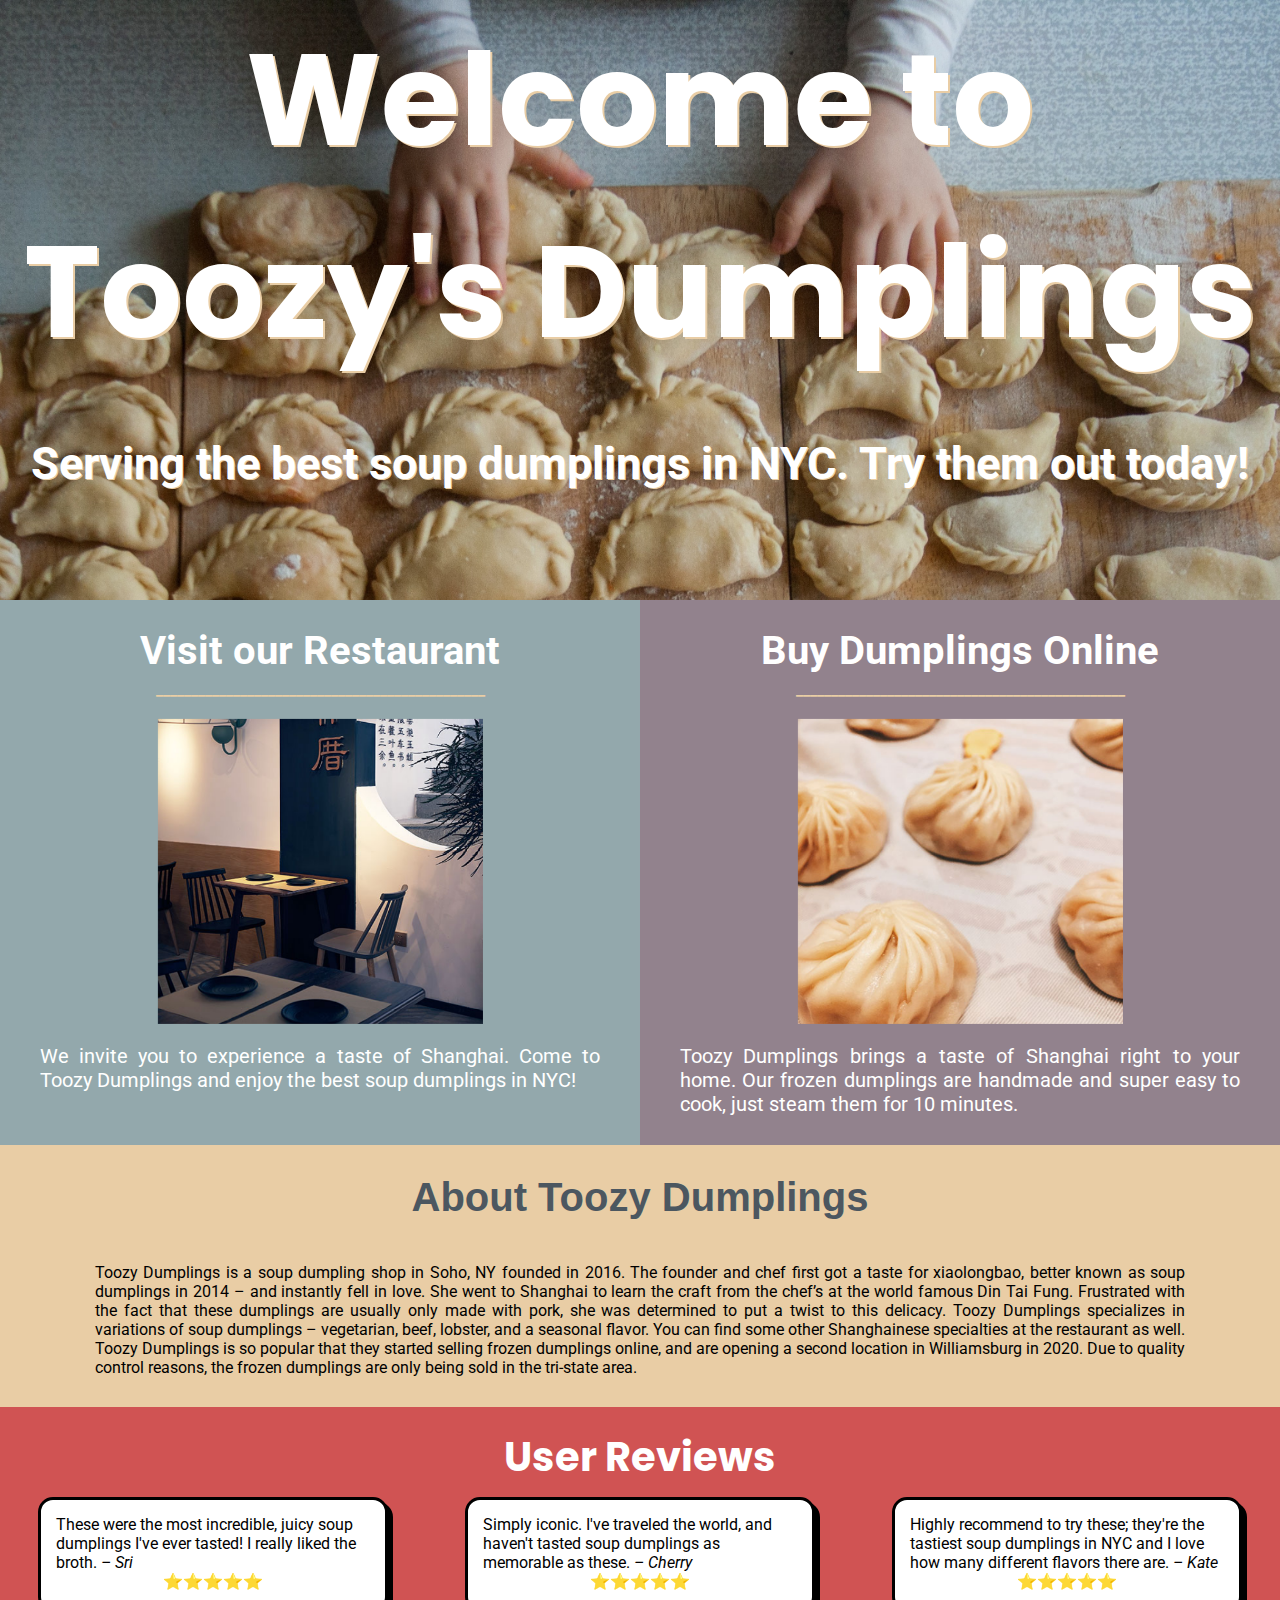
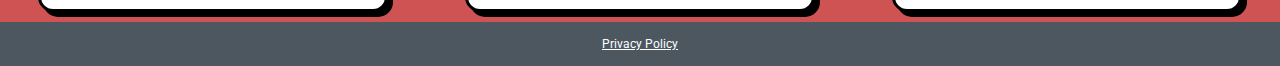
<file: index.html>
<!DOCTYPE html>
<html lang="en">
<head>
  <meta charset="UTF-8">
  <meta name="description" content="Toozy Dumplings is a soup dumpling restaurant in Soho, serving authentic Shanghai style cuisine with a twist.">
  <meta name="keywords" content="dumplings, ">
  <meta name="author" content="Jessica Toib">
  <meta name="viewport" content="width=device-width, initial-scale=1.0">
  <meta http-equiv="X-UA-Compatible" content="ie=edge">
  <link rel="stylesheet" href="style.css">
  <title>Toozy Dumplings – Soup Dumplings NYC</title>
  <!-- Global site tag (gtag.js) - Google Analytics -->
  <script async src="https://www.googletagmanager.com/gtag/js?id=UA-151736418-1"></script>
  <script>
    window.dataLayer = window.dataLayer || [];
    function gtag(){dataLayer.push(arguments);}
    gtag('js', new Date());
    gtag('config', 'UA-151736418-1');
  </script>
  <link href="https://fonts.googleapis.com/css?family=Playfair+Display|Roboto&display=swap" rel="stylesheet">
</head>
<body>
  <div class="page">
    <div class="jumbotron">
      <h1 id="headtext">Welcome to Toozy's Dumplings</h1>
      <br></br>
      <h2 id="subtext">Serving the best soup dumplings in NYC. Try them out today!</h2>
    </div>
    <div class="visit-restaurant">
      <h2 id="headcome"><a class="piclink visit" href="https://www.deluxegreenbo.com/" target="_blank" rel="nofollow">Visit our Restaurant</h2>
      <p id="line"> _______________________________________________</p>
      <div class="container">
        <img class="cta" src="assets/visit.jpg" alt="soup dumplings in soho nyc">
        <div class="middle">
          <div class="pictext"><a class="piclink" href="https://www.deluxegreenbo.com/" target="_blank" rel="nofollow"><strong>Visit</strong></a></div>
        </div>
      </div>
      <p id="come">We invite you to experience a taste of Shanghai. Come to  Toozy Dumplings and enjoy the best soup dumplings in NYC!</p>
    </div>
    <div class="buy-online">
      <h2 id="headcome"><a class="piclink visit" href="http://kabobs.com/chicken-vegetable-soup-dumplings" target="_blank" rel="nofollow">Buy Dumplings Online</a></h2>
      <p id="line">_______________________________________________</p>
      <div class="container">
        <img class="cta" src="assets/frozendumpling.jpg" alt="buy soup dumplings online">
        <div class="middle">
          <div class="pictext"><a class="piclink" href="http://kabobs.com/chicken-vegetable-soup-dumplings" target="_blank" rel="nofollow"><strong>Buy</strong></a></div>
        </div>
      </div>
      <p id="come">Toozy Dumplings brings a taste of Shanghai right to your home. Our frozen dumplings are handmade and super easy to cook, just steam them for 10 minutes.  </p>
    </div>
    <div class="about">
      <h2 id="headabout">About Toozy Dumplings</h2>
      <br></br>
      <p id="about">Toozy Dumplings is a soup dumpling shop in Soho, NY founded in 2016. The founder and chef first got a taste for xiaolongbao, better known as soup dumplings in 2014 – and instantly fell in love. She went to Shanghai to learn the craft from the chef’s at the world famous Din Tai Fung. Frustrated with the fact that these dumplings are usually only made with pork, she was determined to put a twist to this delicacy. Toozy Dumplings specializes in variations of soup dumplings – vegetarian, beef, lobster, and a seasonal flavor. You can find some other Shanghainese specialties at the restaurant as well. Toozy Dumplings is so popular that they started selling frozen dumplings online, and are opening a second location in Williamsburg in 2020. Due to quality control reasons, the frozen dumplings are only being sold in the tri-state area.</p>
    </div>
    <div class="reviews">
      <h2 id="headcome">User Reviews</h2>
      <div class="revholder">
        <div class="revbox">
          <p>These were the most incredible, juicy soup dumplings I've ever tasted! I really liked the broth. <em>– Sri</em></p>
          <p id="star">⭐⭐⭐⭐⭐</p>
        </div>
        <br></br>
        <div class="revbox">
          <p>Simply iconic. I've traveled the world, and haven't tasted soup dumplings as memorable as these. <em>– Cherry</em></p>
          <p id="star">⭐⭐⭐⭐⭐</p>
        </div>
        <br></br>
        <div class="revbox">
          <p>Highly recommend to try these; they're the tastiest soup dumplings in NYC and I love how many different flavors there are. <em>– Kate</em></p>
          <p id="star">⭐⭐⭐⭐⭐</p>
        </div>
      </div>
    </div>
    <div class="footer">
      <a class="piclink" href="https://docs.google.com/document/d/1bTXuc3JKdrupHqEZNhCNE4onqF0Y7piLhJVqDElH8uc/edit?usp=sharing">Privacy Policy</a>
    </div>
  </div>
</body>
</html>
</file>
<file: style.css>
@import url("https://fonts.googleapis.com/css?family=Poppins:300,400,500,600,700");
@import url('https://fonts.googleapis.com/css?family=Playfair+Display|Roboto&display=swap');

* {
  margin: 0;
  padding: 0;
  box-sizing: border-box;
  font-family: "Roboto", helvetica, sans-serif;
}
.page{
  display: flex;
  flex-wrap: wrap;
}
.jumbotron{
  background-image: url("assets/dumplingmany.jpg");
  background-size: 100% auto;
  background-repeat: no-repeat;
  min-height: 300px;
  width: 100%;
}
#headtext{
  font-family: "Poppins", helvetica, sans-serif;
  text-align: center;
  vertical-align: middle;
  padding: 50px 0;
  color: white;
  font-size: 10vw;
  text-shadow: 2px 2px #E9CDA5;
  margin: 0;
  padding: 5px 10px 5px 10px;
}
#subtext{
  text-align: center;
  vertical-align: middle;
  color: white;
  font-size: 3.5vw;
  text-shadow: 1px 1px #E9CDA5;
  margin: 0;
  padding: 5px 10px 5px 10px;
}
.cta{
  width: 325px;
  height: 325px;
  display: block;
  margin-left: auto;
  margin-right: auto;
  padding-top: 20px;
  opacity: 1;
  transition: .5s ease;
  backface-visibility: hidden;
}
.middle {
  transition: .5s ease;
  opacity: 0;
  position: absolute;
  top: 50%;
  left: 50%;
  transform: translate(-50%, -50%);
  -ms-transform: translate(-50%, -50%)
}
.container{
    position: relative;
}
.container:hover .cta{
  opacity: 0.3;
}
.container:hover .middle {
  opacity: 1;
}
.pictext {
  background-color: #4C5760;
  color: white;
  font-size: 16px;
  padding: 16px 32px;
}
.piclink:link, .piclink:visited, .piclink:active{
  color: white;
}
.piclink:hover{
  color: #E9CDA5;
}
.visit{
  text-decoration: none;
}
.visit-restaurant{
  background-color: #93A8AC;
  height: 620px;
  width: 100%;
}
.buy-online{
  background-color: #92828D;
  height: 670px;
  width: 100%;
}
#headcome{
  font-family: "Poppins", helvetica, sans-serif;
  font-style: semi-bold;
  text-align: center;
  padding-top: 20px;
  color: white;
  font-size: 40px;
}
#line{
  text-align: center;
  color: #E9CDA5;
  font-weight: bold;
}
#come{
  padding: 20px;
  color: white;
  font-size: 20px;
  text-align: justify;
  margin-left: 20px;
  margin-right: 20px;
}
.about{
  background-color: #E9CDA5;
  width: 100%;
  padding: 10px;
}
#headabout{
  font-family: "Poppins;", helvetica, sans-serif;
  font-style: semi-bold;
  text-align: center;
  padding-top: 20px;
  color: #4C5760;
  font-size: 40px;
}
#about{
  font-size: 16px;
  text-align: justify;
  margin: 5px 20px 20px 20px;
  padding: 0px 10px 0px 10px;
}
.reviews{
  background-color: #D05353;
  width: 100%;
}
.revholder{
  display: flex;
  flex-wrap: wrap;
}
.revbox{
  background-color: white;
  height: 115px;
  width: 350px;
  border-radius: 15px;
  box-shadow: 5px 5px;
  margin: 10px auto 10px auto;
  padding: 15px;
  border-style: solid;
  border-width: medium;
}
#star{
  text-align: center;
}
.footer{
  background-color: #4C5760;
  width: 100%;
  font-size: 12px;
  text-align: center;
  color: white;
  margin: auto;
  padding: 15px;
}

@media only screen and (min-width: 601px) {
.visit-restaurant,.buy-online{
    width: 50%;
    height: 545px;
}
#about{
  margin-left: 75px;
  margin-right: 75px;
}}
@media only screen and (min-width: 625px) {
.jumbotron{
    min-height: 400px;
}}

@media only screen and (min-width: 735px) {
.jumbotron{
    min-height: 600px;
}}
</file>
